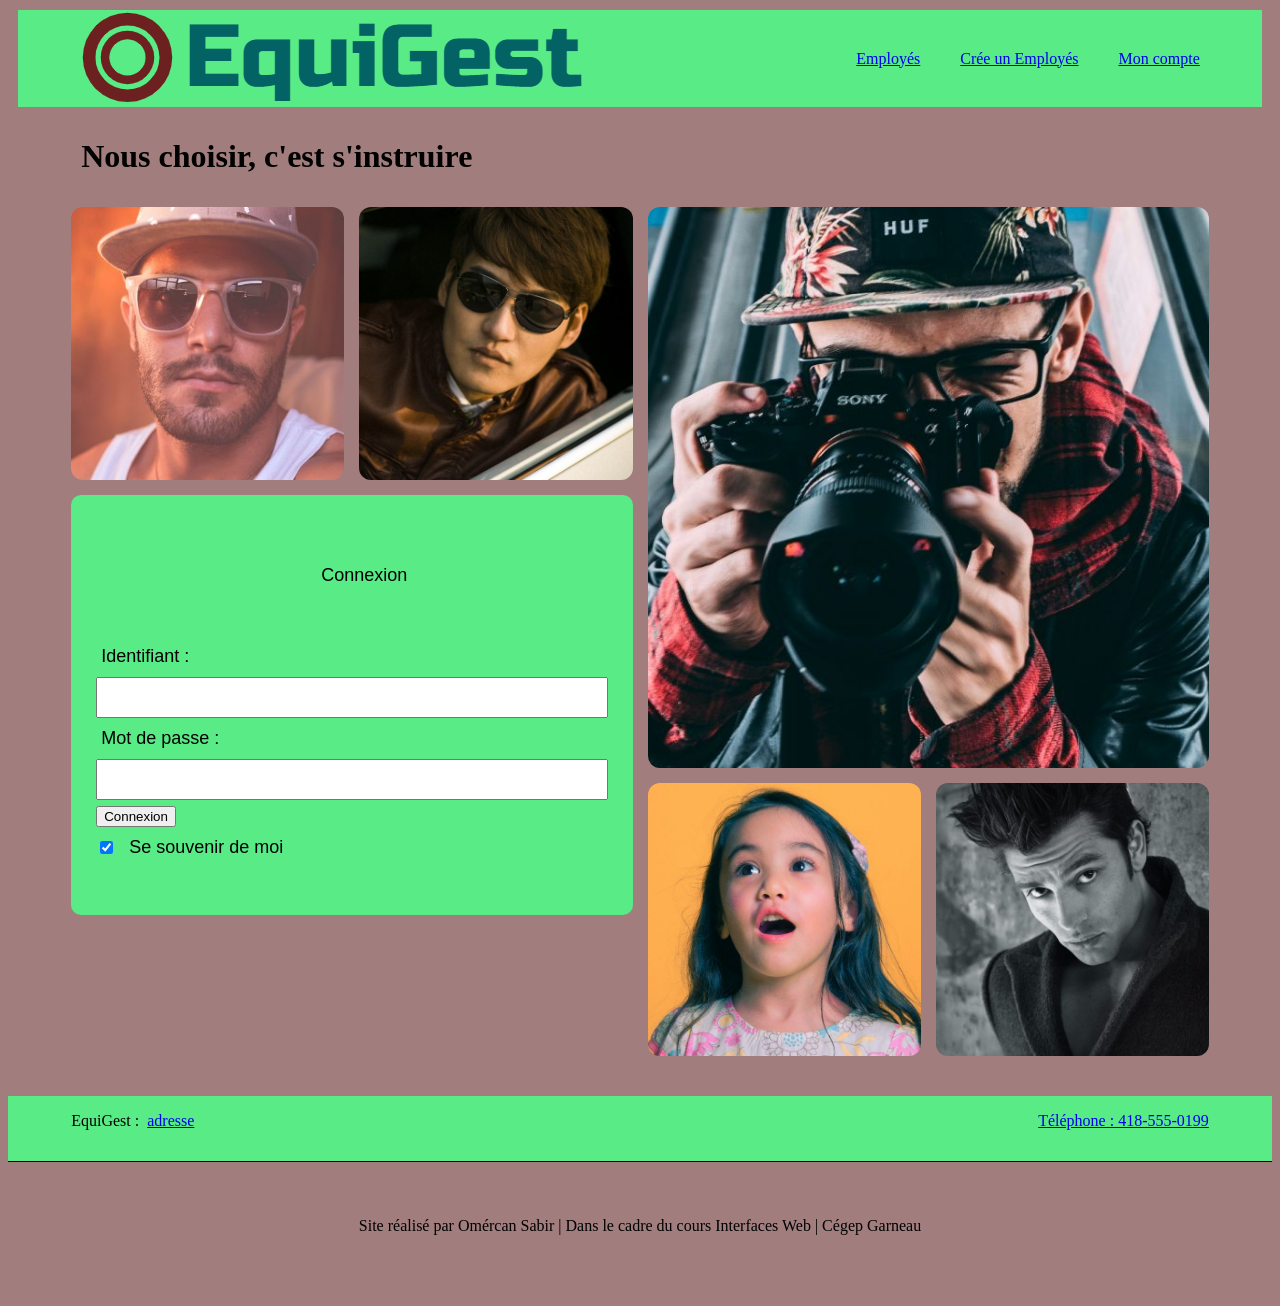
<file: index.html>
<!DOCTYPE html>
<html lang="fr">

<head>
	<meta charset="utf-8">
	<meta name="viewport" content="width=device-width, initial-scale=1.0">
	<title>Gabarit de site web</title>
	<link rel="stylesheet" href="css/style.css">
</head>

<body>
	<header class="back">
		<meta name="viewport" content="width=device-width, initial-scale=1">
		<div class="container logo1">
			<a href="index.html"><img src="img/equigest-logo.png" alt=""></a>
			<nav class="emp1">
				<ul>
					<li><a href="employer.html">Employés</a></li>
					<li><a href="#">Crée un Employés</a></li>
					<li><a href="#">Mon compte</a></li>
				</ul>	
			</nav>
		</div>
	</header>

	<main>
		<div class="container">
			<h1>Nous choisir, c'est s'instruire</h1>
		</div>

		<div class="list-img grid-4-col container">
			<img src="img/employes/employe-1.jpg" alt="">
			<img src="img/employes/employe-2.jpg" alt="">
			<img src="img/employes/employe-3.jpg " alt="" class="span-2x2">
			<img src="img/employes/employe-4.jpg" alt="" class="gigachad">
			<img src="img/employes/employe-5.jpg" alt="" class="fille">
			<div class="label1">
				<form action="https://httpbin.org/post" container>
					<p class="connexion">Connexion</p>
					<label for="txt-Identifiant">Identifiant :</label>
					<input type="text" id="txt-Identifiant" name="txt-Identifiant">
					<label for="txt-mdp">Mot de passe :</label>
					<input type="password" id="txt-mdp" name="txt-mdp">
					<div>
						<input type="submit" value="Connexion">
					</div>
					<div class="souvenir">
						<input type="checkbox" id="chk-souvenir" name="chk-souvenir" checked>
						<label for="chk-souvenir">Se souvenir de moi</label>
					</div>
				</form>
			</div>
		</div>
	</main>
	<footer class="back3" container>
		<div class="container logo1">
			<div class="ft1">
				<p>EquiGest :</p>
				<a href="#">adresse</a>
			</div>
			<a href="tel:4185550199">Téléphone : 418-555-0199</a>
		</div>

		<p class="signature">Site réalisé par Omércan Sabir | Dans le cadre du cours Interfaces Web | Cégep Garneau</p>


	</footer>

</body>


</html>
</file>
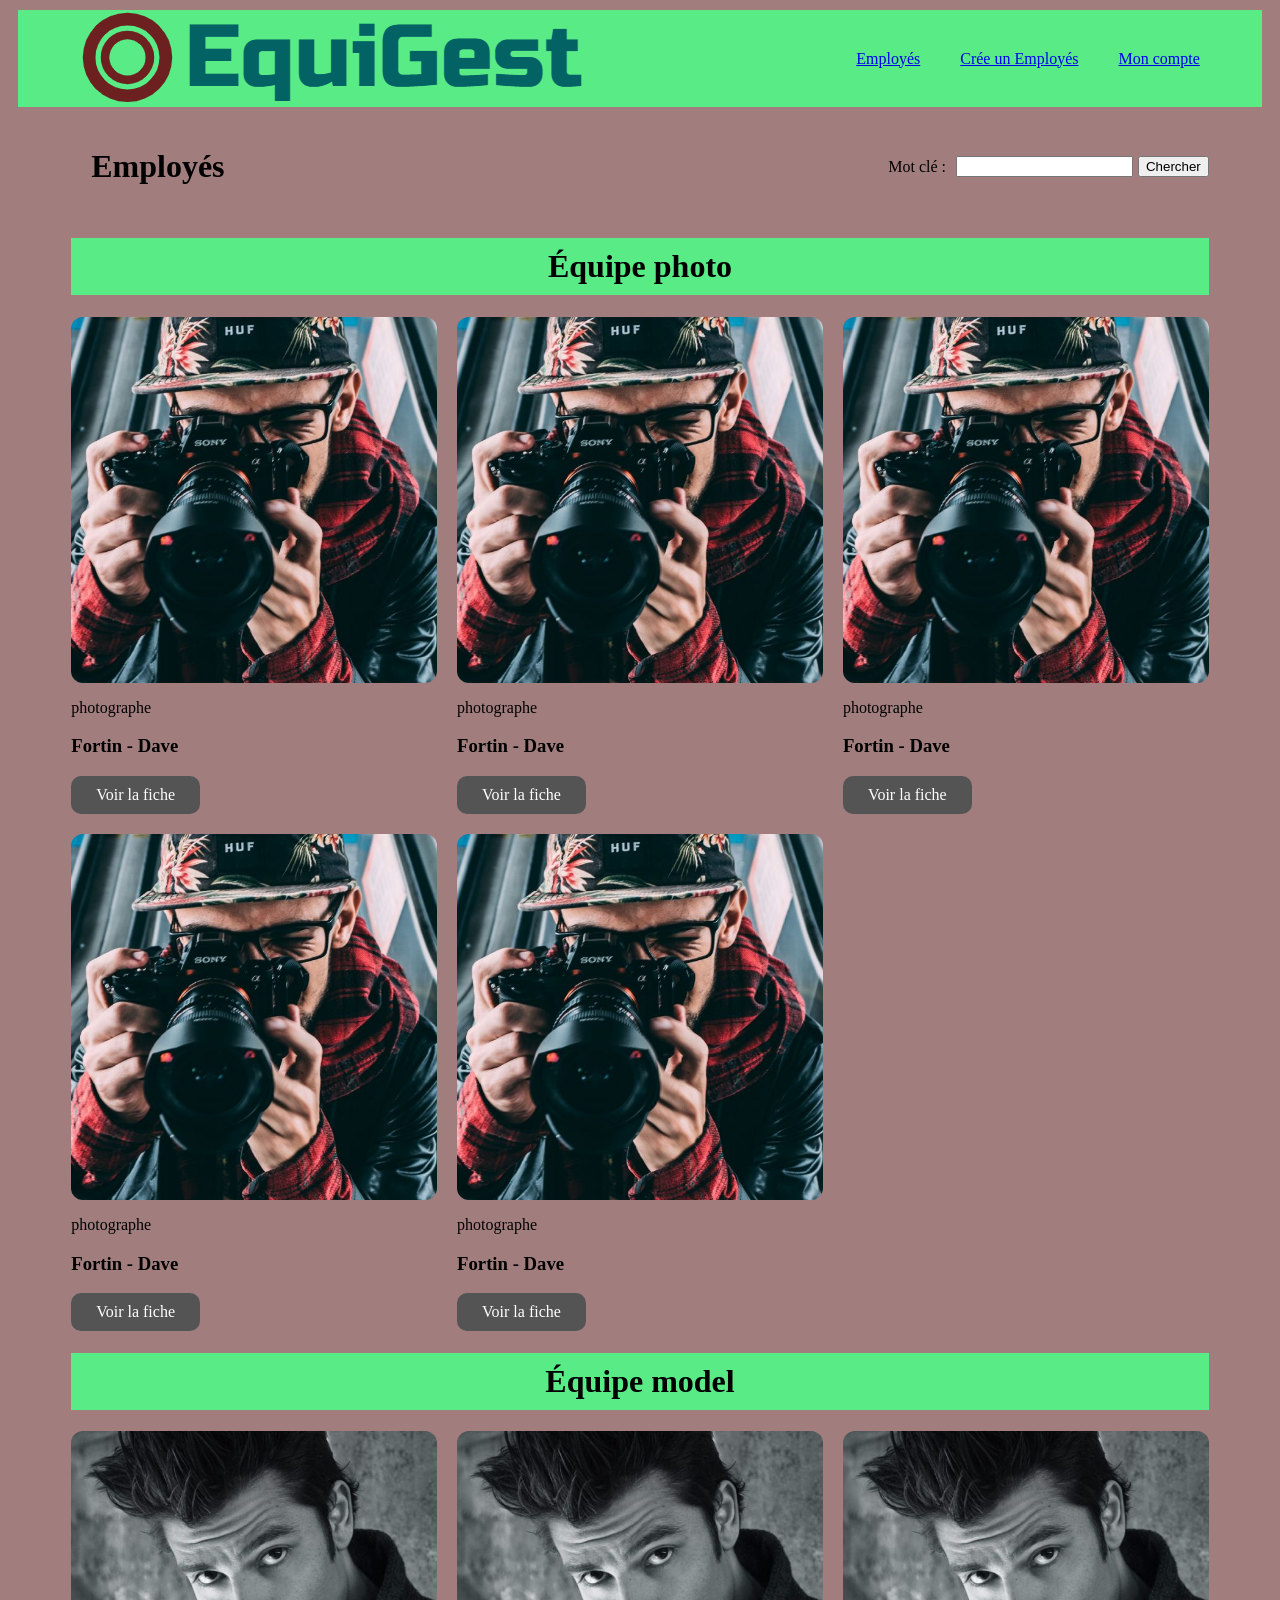
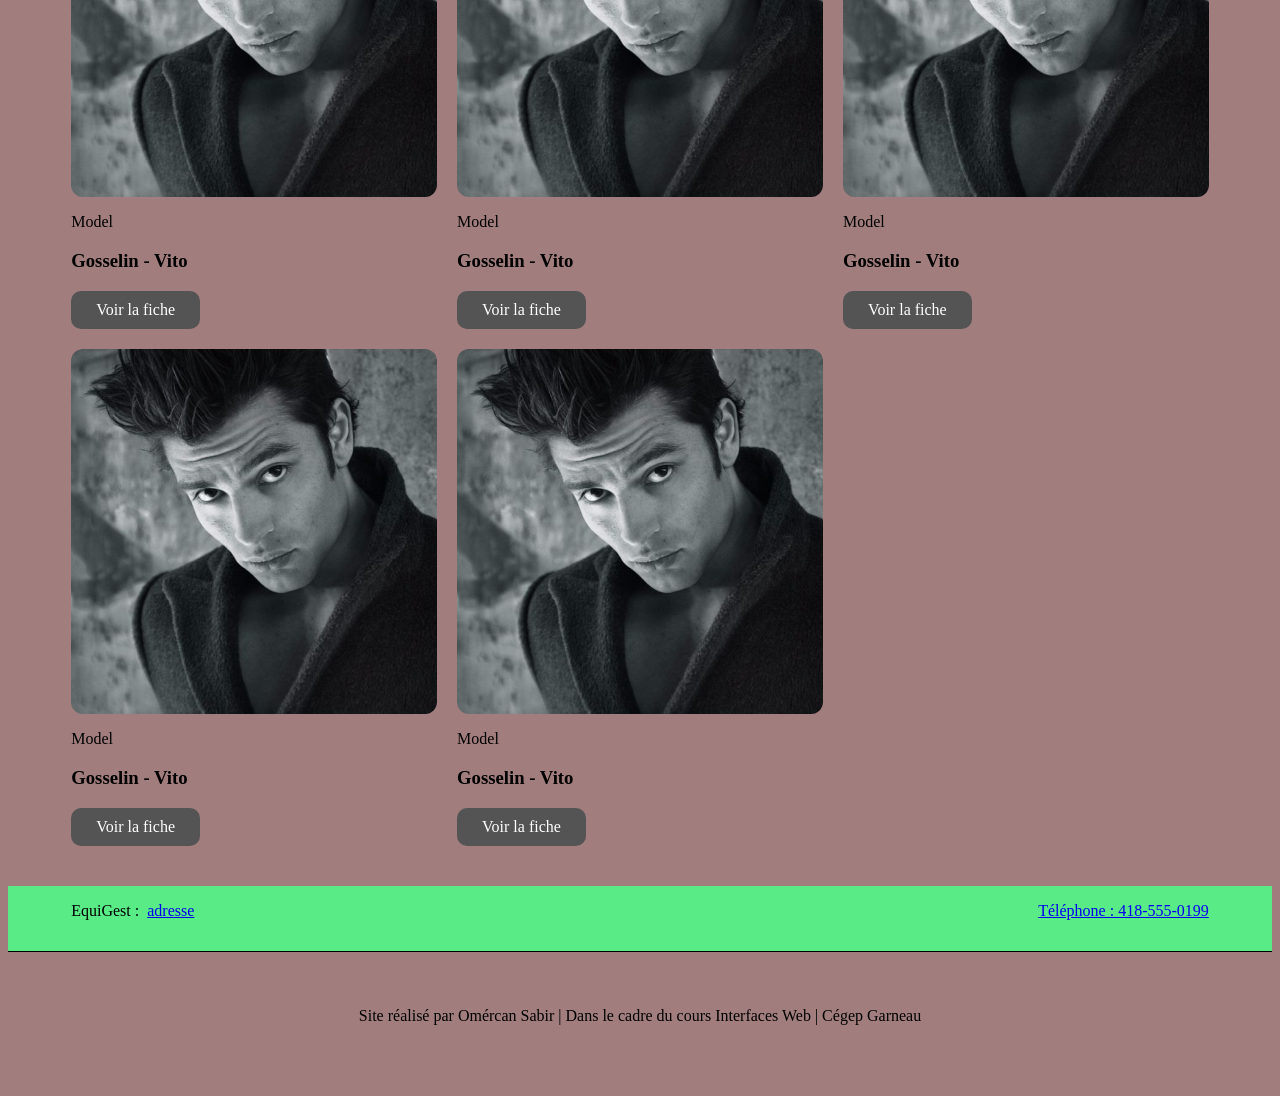
<file: employer.html>
<!DOCTYPE html>
<html lang="fr">

<head>
    <meta charset="UTF-8">
    <meta name="viewport" content="width=device-width, initial-scale=1.0">
    <title>Document</title>
    <link rel="stylesheet" href="css/style.css">
</head>

<body>
    <header class="back">
        <meta name="viewport" content="width=device-width, initial-scale=1">
        <div class="container logo1">
            <a href="index.html"><img src="img/equigest-logo.png" alt=""></a>
            <nav class="emp1">
                <ul>
                    <li><a href="employer.html">Employés</a></li>
                    <li><a href="#">Crée un Employés</a></li>
                    <li><a href="#">Mon compte</a></li>
                </ul>
            </nav>
        </div>
    </header>


    <main>
        <div class="titre container">
            <h1>Employés</h1>
            <form action="" class="form-recherche">
                <label for="txt-Motclé">Mot clé :</label>
                <input type="text" id="txt-Motclé" name="txt-Motclé">
                <input type="submit" value="Chercher">
            </form>
        </div>
        <div class="container back2">
            <h1>Équipe photo</h1>
        </div>

        <div class="grid-3-col container">
            <div class="carte-employe">
                <img src="img/employes/employe-3.jpg" alt="">
                <p>photographe</p>
                <h3>Fortin - Dave</h3>
                <a href="#" class="btn">Voir la fiche</a>
            </div>
            <div class="carte-employe">
                <img src="img/employes/employe-3.jpg" alt="">
                <p>photographe</p>
                <h3>Fortin - Dave</h3>
                <a href="#" class="btn">Voir la fiche</a>
            </div>
            <div class="carte-employe">
                <img src="img/employes/employe-3.jpg" alt="">
                <p>photographe</p>
                <h3>Fortin - Dave</h3>
                <a href="#" class="btn">Voir la fiche</a>
            </div>

            <div class="carte-employe">
                <img src="img/employes/employe-3.jpg" alt="">
                <p>photographe</p>
                <h3>Fortin - Dave</h3>
                <a href="#" class="btn">Voir la fiche</a>
            </div>
            <div class="carte-employe">
                <img src="img/employes/employe-3.jpg" alt="">
                <p>photographe</p>
                <h3>Fortin - Dave</h3>
                <a href="#" class="btn">Voir la fiche</a>
            </div>
        </div>

        <div class="container back2">
            <h1>Équipe model</h1>
        </div>

        <div class="grid-3-col container">
            <div class="carte-employe">
                <img src="img/employes/employe-4.jpg" alt="">
                <p>Model</p>
                <h3>Gosselin - Vito</h3>
                <a href="#" class="btn">Voir la fiche</a>
            </div>
            <div class="carte-employe">
                <img src="img/employes/employe-4.jpg" alt="">
                <p>Model</p>
                <h3>Gosselin - Vito</h3>
                <a href="#" class="btn">Voir la fiche</a>
            </div>
            <div class="carte-employe">
                <img src="img/employes/employe-4.jpg" alt="">
                <p>Model</p>
                <h3>Gosselin - Vito</h3>
                <a href="#" class="btn">Voir la fiche</a>
            </div>

            <div class="carte-employe">
                <img src="img/employes/employe-4.jpg" alt="">
                <p>Model</p>
                <h3>Gosselin - Vito</h3>
                <a href="#" class="btn">Voir la fiche</a>
            </div>
            <div class="carte-employe">
                <img src="img/employes/employe-4.jpg" alt="">
                <p>Model</p>
                <h3>Gosselin - Vito</h3>
                <a href="#" class="btn">Voir la fiche</a>
            </div>
        </div>

        <footer class="back3" container>
            <div class="container logo1">
                <div class="ft1">
                    <p>EquiGest :</p>
                    <a href="#">adresse</a>
                </div>
                <a href="tel:4185550199">Téléphone : 418-555-0199</a>
            </div>

            <p class="signature">Site réalisé par Omércan Sabir | Dans le cadre du cours Interfaces Web | Cégep Garneau
            </p>

        </footer>
    </main>
</body>

</html>
</file>
<file: css/style.css>
* {
	box-sizing: border-box;
}

body {
	background-color: rgb(162, 125, 125);
}

/* Typographies / Couleurs (exemples : titres, paragraphes, liens, etc.)
========================================================================== /

body {
    background-color: rgb(222, 225, 223);

}

/ Mise en page (positionnement)
========================================================================== /

.container {
    width: 90%;
    max-width: 1200px;
    margin: 0 auto;
}


/ Header / Navigations / Footer 
========================================================================== /



/ Composantes générales (exemples : section, cartes, tableaux, etc.)
========================================================================== /



/ Formulaires
========================================================================== /



/ Règles spécifiques aux pages
========================================================================== /
/ À utiliser seulement si nécessaire. Les règles de styles devraient être 
toujours le plus général / réutilisable possible*/
.logo1 {
	display: flex;
	justify-content: space-between;
	align-items: center;
}

.emp1 ul {
	display: flex;
	gap: 40px;
	list-style: none;
}

.back {
	background-color: rgb(77, 255, 136, 0.843);
	margin: 10px;
}

.back2 {
	background-color: rgb(77, 255, 136, 0.843);
	margin: 10px;
	text-align: center;
}

.back3 {
	background-color: rgb(77, 255, 136, 0.843);
	margin: 40px auto 10px auto;

}

.titre {
	margin: 10px;
	padding-left: 10px;
	display: flex;
	justify-content: space-between;
	align-items: center;
}

.form-recherche {
	display: flex;
	align-items: center;
	flex-direction: row;
}

h1 {
	padding: 10px
}

.container {
	width: 90%;
	max-width: 1200px;
	margin: 0 auto;
}

.grid-4-col {
	display: grid;
	align-items: center;
	justify-content: center;
	grid-template-columns: 1fr 1fr 1fr 1fr;
	gap: 15px;

	img {
		width: 100%;
		display: grid;
		border-radius: 12px;

	}
}

.grid-3-col {
	display: grid;
	grid-template-columns: 1fr 1fr 1fr;
	gap: 20px;
	margin-top: 20px;

	img {
		width: 100%;
		display: grid;
		border-radius: 12px;

	}
}


.label1 {
	display: flex;
	flex-direction: column;
	background-color: rgba(77, 255, 136, 0.843);
	font-size: large;
	font-family: sans-serif;
	gap: 10px;
	padding: 25px;
	grid-column: 1 / 3;
	grid-row: 2 / 4;
	justify-content: center;
	border-radius: 10px;
	align-self: start;
	height: 420px;
	width: 100%;

}

.btn {
	display: inline-block;
	background-color: rgb(84, 84, 84);
	color: white;
	padding: 10px 25px;
	text-decoration: none;
	border-radius: 10px;
}

.btn:hover {
	background-color: wheat;
	color: rgb(0, 0, 0);
}

form {
	display: flex;
	flex-direction: column;
	gap: 5px;
}

textarea {
	min-height: 300px;
}

input {
	padding: 5px 10 px;
}

.label1 input[type="text"],
.label1 input[type="password"] {
	padding: 11px;
	font-size: 13px;
}

label {
	margin: 5px;
}

.connexion {
	padding-left: 225px;
	margin-bottom: 50px;
}

img {
	max-width: 100%;
}

.span-2x2 {
	grid-column: span 2;
	grid-row: span 2;
}

.gigachad {
	grid-row: 3;
	grid-column: 4;
}

.fille {
	grid-row: 3;
	grid-column: 3;
}

.ft1 {
	display: flex;
	gap: 40px;
	list-style: none;
	align-items: center;
	gap: 8px;
}

.souvenir {
	display: flex;
	align-items: center;
	gap: 8px;
}


.signature {
	text-align: center;
	border-top: 1px solid black;
	padding: 55px;
	margin-top: 15px;
	background-color: rgb(162, 125, 125);
}




@media screen and (max-width: 1024px) {

	.grid-3-col {
		grid-template-columns: 1fr 1fr;
	}
}

@media screen and (max-width: 768px) {
	.titre {
		margin: 10px;
		padding-left: 10px;
		display: flex;
		justify-content: space-between;
		align-items: center;
		flex-direction: column;
	}

	.grid-3-col {
		grid-template-columns: 1fr;
	}
}
</file>
